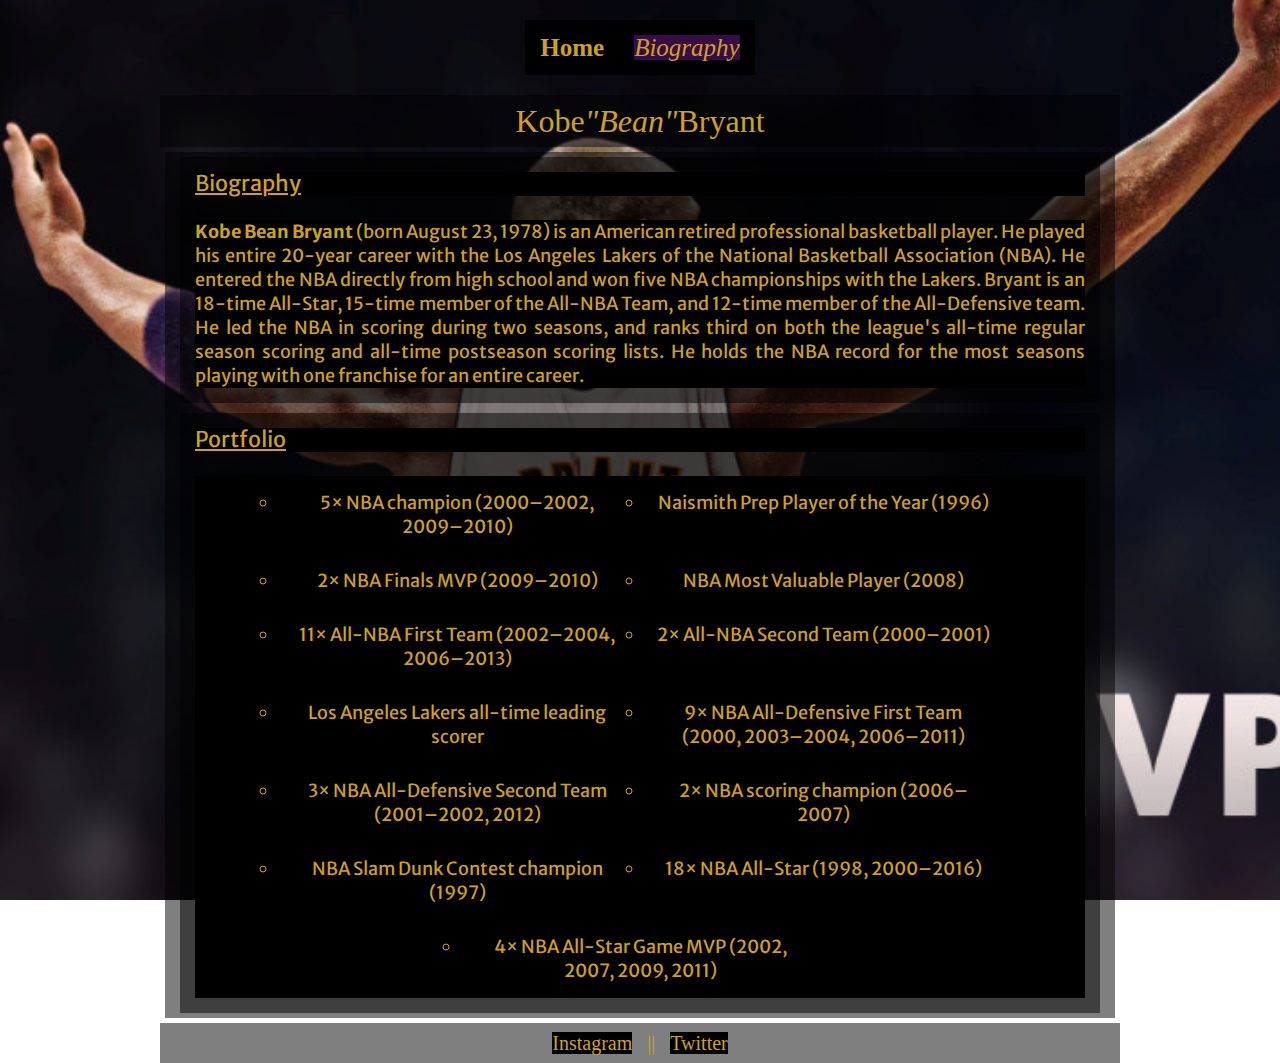
<file: bio.html>
<!DOCTYPE html>
<html lang="en">
<head>
    <meta charset="UTF-8">
    <title>Kobe Bio Page</title>
    <link rel="stylesheet" href="reset.css">
    <link type="text/css" rel="stylesheet" href="style.css">
    <meta name="viewport" content="width=device-width, initial-scale=1, maximum-scale=1, user-scalable=no" />
    <link href='https://fonts.googleapis.com/css?family=Merriweather+Sans' rel='stylesheet' type='text/css'>
</head>
<body>
  <nav>
    <ul>
      <li class="nav"><a href="index.html"><strong>Home</strong></a></li>
      <li class="nav"><a href=""><span>Biography</span></a></li>
    </ul>
  </nav>
  <header id="name">Kobe<em>"Bean"</em>Bryant</header>
  <main id="biopage">
    <div id="bio">
        <h2>Biography</h2>
        <br />
        <article class="bio"><strong>Kobe Bean Bryant</strong> (born August 23, 1978) is an American retired professional basketball player. He played his entire 20-year career with the Los Angeles Lakers of the National Basketball Association (NBA). He entered the NBA directly from high school and won five NBA championships with the Lakers. Bryant is an 18-time All-Star, 15-time member of the All-NBA Team, and 12-time member of the All-Defensive team. He led the NBA in scoring during two seasons, and ranks third on both the league's all-time regular season scoring and all-time postseason scoring lists. He holds the NBA record for the most seasons playing with one franchise for an entire career.</article>
    </div>
    <div id="accolades">
        <h2>Portfolio</h2>
        <br>
        <ul>
            <li>5× NBA champion (2000–2002, 2009–2010)</li>
            <li>Naismith Prep Player of the Year (1996)</li>
            <li>2× NBA Finals MVP (2009–2010)</li>
            <li>NBA Most Valuable Player (2008)</li>
            <li>11× All-NBA First Team (2002–2004, 2006–2013)</li>
            <li>2× All-NBA Second Team (2000–2001)</li>
            <li>Los Angeles Lakers all-time leading scorer</li>
            <li>9× NBA All-Defensive First Team (2000, 2003–2004, 2006–2011)</li>
            <li>3× NBA All-Defensive Second Team (2001–2002, 2012)</li>
            <li>2× NBA scoring champion (2006–2007)</li>
            <li>NBA Slam Dunk Contest champion (1997)</li>
            <li>18× NBA All-Star (1998, 2000–2016)</li>
            <li>4× NBA All-Star Game MVP (2002, 2007, 2009, 2011)</li>
          </ul>
      </div>
  </main>
   <footer id="biography">
     <p><a href="https://www.instagram.com/kobebryant/?hl=en">Instagram</a> || <a href="https://twitter.com/kobebryant?lang=en">Twitter</a></p>
  </footer>
</body>
</html>
</file>
<file: style.css>
*{
padding:0px;
margin:0px;
background:black;
-webkit-box-sizing: border-box;
-moz-box-sizing: border-box;
box-sizing: border-box;
list-style:none;
text-decoration:none;
color:#D0A21A;
font-family: 'Merriweather Sans', sans-serif;
background:black;
font-size:18px;
}
html,body{
  max-width:960px;
  margin:auto;
  background:url("background.jpg") no-repeat center center fixed;
  -webkit-background-size: cover;
  -moz-background-size: cover;
  -o-background-size: cover;
  background-size: cover;
}
em{
  font-style:italic;
  background:rgba(0, 0, 0, 0);
}
nav{
  margin:5px;
  background:transparent;
  max-width:100%;
  display:block;
  text-align:center;
  margin:auto;
  font-size:20px;
}
ul{
  display:block;
}
nav li{
  margin:10px;
}
nav a{
  flex: 1;
  display: flex;
  align-items: center;
  justify-content: center;
  background: transparent;
  transition: all 0.2s ease-out 0s;
}
nav a:hover{
  color:#D0A21A;
  background: hsla(283,74%,33%,.5);
  -webkit-box-shadow: 0px 4px 2px hsla(283,74%,33%,.5);
  -moz-box-shadow: 0px 4px 2px hsla(283,74%,33%,.5);
  box-shadow: 0px 4px 8px 2px hsla(283,74%,33%,.5);
  transform: scale(1.03);
}
.video-container{
  position:relative;
  height:0;
  margin:5% 20% 0 20%;
  padding-bottom:42%;
  overflow:hidden;
}
iframe{
  border:1px solid hsla(283,74%,33%,0.5);
}
.background{
  display:flex;
  margin:auto auto;
}
span{
  font-style:italic;
  background:hsla(283,74%,33%,0.5);

}
main{
  display:flex;
  margin:5px;
  background:rgba(0, 0, 0, 0.5);
}
main div{
  padding: 10px;
  background:rgba(0, 0, 0, 0.5);
}
#name{
  padding:10px;
  font-size:2em;
  text-align:center;
  background:rgba(0, 0, 0, 0.5);
}
h2{
  font-size:1.2em;
  text-decoration: underline;
}
#biopage{
  flex:1;
  line-height: 24px;
  text-align:justify;
}
#bio{
  flex:1 0 400px;
  padding:15px;
  margin:5px 15px;
}
#accolades{
  flex:1 0 300px;
  padding:15px;
  margin:5px 15px;
}
#accolades li{
  list-style:circle;
}
strong{
  font-weight:bold;
}
#biography{
  width:100%;
  font-size:20px;
  text-align:center;
  background:transparent;
}
.home{
  position:relative;
  font-size:20px;
  text-align:center;
  background:transparent;
}
footer p {
  background:rgba(0, 0, 0, 0.5);
  padding:10px;
}
footer a{
  margin: auto 10px;
}
footer a:hover{
  color:blue;
}
footer a:visited{
  text-decoration: underline;
  color:white;
}
@media(min-width:820px){
  nav{
    margin:10px auto;
    padding:10px;
    background:transparent;
    width:100%;
    display:flex;
    justify-content:center;
    align-content:center;
  }
  ul{
    display:flex;
    justify-content:center;
    align-content:center;
    text-align:center;
    flex-wrap:wrap;
  }
  .nav{
    background:transparent;
    flex:1 0 50px;
    font-size:25px;
    margin:15px;
  }
  #biopage{
    flex:1;
    line-height: 24px;
    text-align:justify;
    flex-wrap:wrap;
  }
  #bio{
    flex:1 0 600px;
    padding:15px;
    margin:5px 15px;
  }
  #accolades{
    flex:1 0 400px;
    padding:15px;
    margin:5px 15px;
    text-align:left;
  }
  #accolades li{
    width:40%;
    margin:5px;
    padding:10px;
  }
  }
</file>
